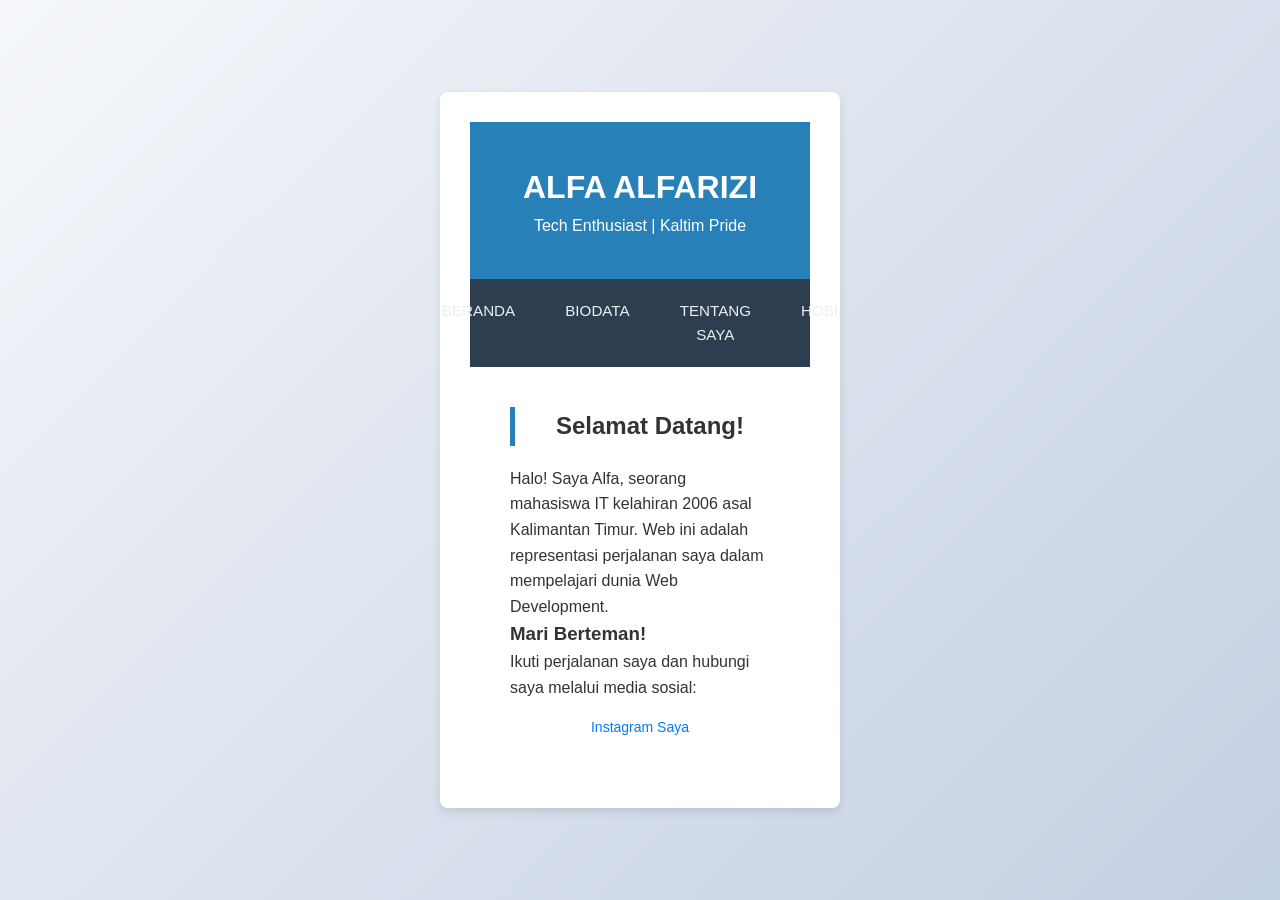
<file: index.html>
<!DOCTYPE html>
<html lang="id">
<head>
    <meta charset="UTF-8">
    <title>Alfa Portofolio</title>
    <link rel="stylesheet" href="stayle.css">
</head>
<body>
    <div class="container">
        <header>
            <h1>ALFA ALFARIZI</h1>
            <p>Tech Enthusiast | Kaltim Pride</p>
        </header>
        <nav>
            <a href="index.html">BERANDA</a>
            <a href="biodata.html">BIODATA</a>
            <a href="tentang.html">TENTANG SAYA</a>
            <a href="hobi.html">HOBI</a>
        </nav>
        <section class="content">
            <h2>Selamat Datang!</h2>
            <p>Halo! Saya Alfa, seorang mahasiswa IT kelahiran 2006 asal Kalimantan Timur. Web ini adalah representasi perjalanan saya dalam mempelajari dunia Web Development.</p>
            
            <div class="social-section">
                <h3>Mari Berteman!</h3>
                <p>Ikuti perjalanan saya dan hubungi saya melalui media sosial:</p>
                <a href="https://www.instagram.com/salmanaalfarizii" class="btn-ig" title="Kunjungi Instagram Alfa">
                    Instagram Saya
                </a>
            </div>
        </section>
    </div>
</body>
</html>
</file>
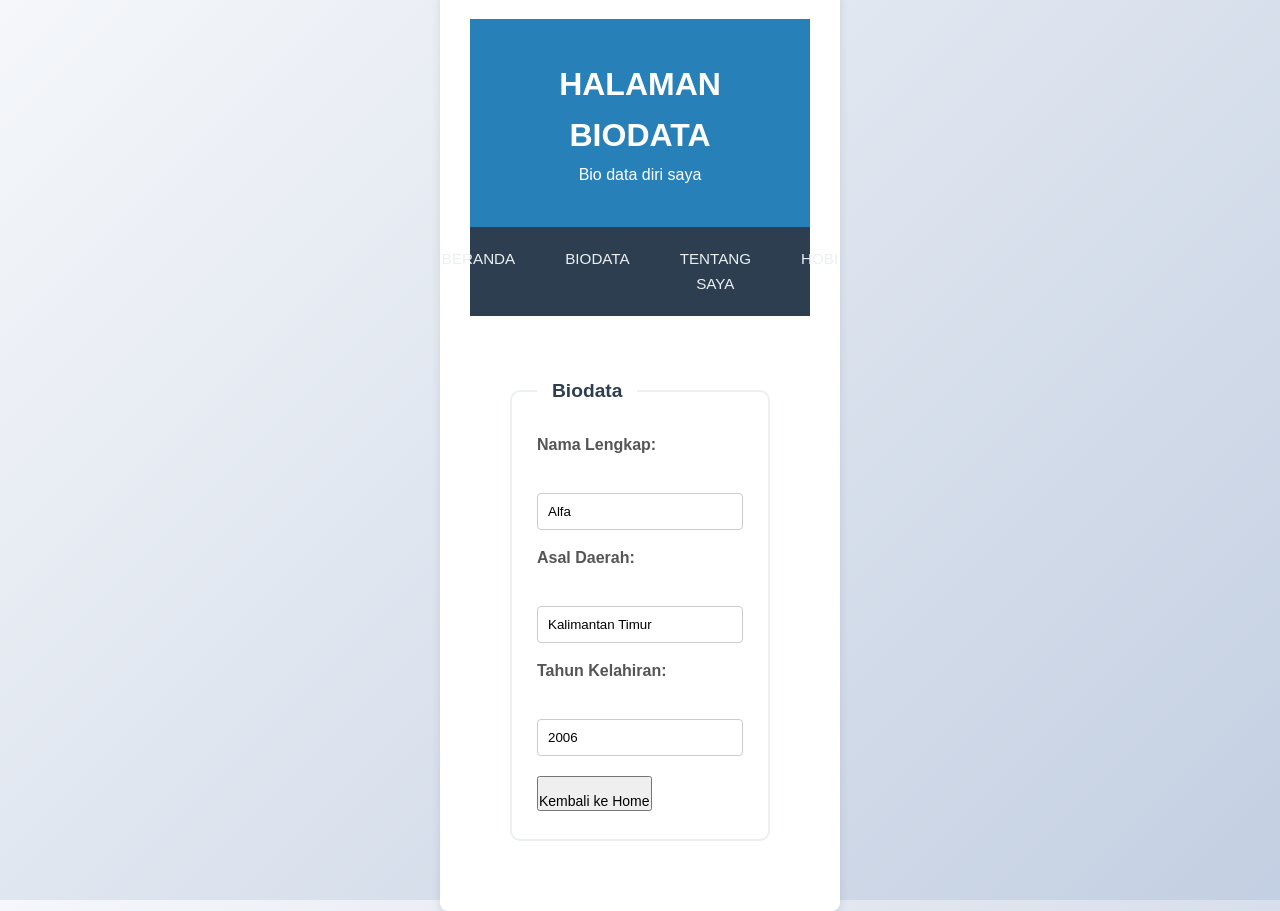
<file: biodata.html>
<!DOCTYPE html>
<html lang="id">
<head>
    <meta charset="UTF-8">
    <title>Biodata - Alfa</title>
    <link rel="stylesheet" href="stayle.css">
</head>
<body>
    <div class="container">
        <header>
            <h1>HALAMAN BIODATA</h1>
            <p>Bio data diri saya</p>
        </header>

        <nav>
            <a href="index.html">BERANDA</a>
            <a href="biodata.html">BIODATA</a>
            <a href="tentang.html">TENTANG SAYA</a>
            <a href="hobi.html">HOBI</a>
        </nav>

        <section class="content">
            <form action="#">
                <fieldset>
                    <legend> Biodata</legend>
                    
                    <div class="form-group">
                        <label>Nama Lengkap:</label><br>
                        <input type="text" name="nama" value="Alfa" placeholder="Masukkan nama...">
                    </div>

                    <div class="form-group">
                        <label>Asal Daerah:</label><br>
                        <input type="text" name="asal" value="Kalimantan Timur">
                    </div>

                    <div class="form-group">
                        <label>Tahun Kelahiran:</label><br>
                        <input type="text" name="tahun" value="2006">
                    </div>

                    

                    

                
            
            <div style="margin-top: 20px;">
                <button class="back"><a href="index.html" style="color: rgb(0, 0, 0); text-decoration: none;">Kembali ke Home</a></button>
            </div>
        </section>
    </div>
</body>
</html>
</file>
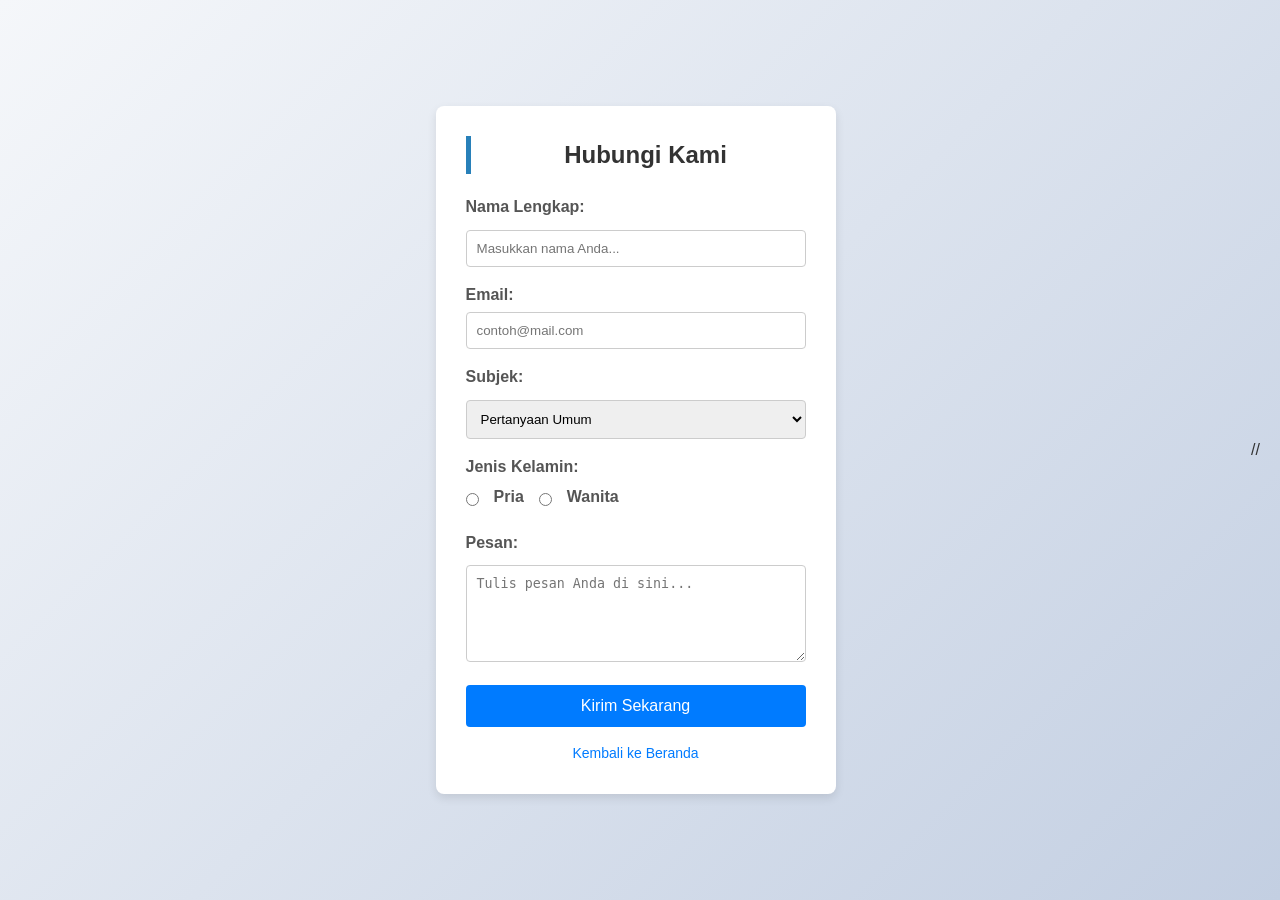
<file: form.html>
<!DOCTYPE html>
<html lang="id">
<head>
    <meta charset="UTF-8">
    <meta name="viewport" content="width=device-width, initial-scale=1.0">
    <title>Formulir Kontak</title>
    <link rel="stylesheet" href="stayle.css">
</head>
<body>

    <div class="container">
        <h2>Hubungi Kami</h2>
        <form action="#" method="post">
            <div class="form-group">
                <label for="nama">Nama Lengkap:</label>
                <input type="text" id="nama" name="nama" placeholder="Masukkan nama Anda..." required>
            </div>

            <div class="form-group">
                <label for="email">Email:</label>
                <input type="email" id="email" name="email" placeholder="contoh@mail.com" required>
            </div>

            <div class="form-group">
                <label for="subjek">Subjek:</label>
                <select id="subjek" name="subjek">
                    <option value="pertanyaan">Pertanyaan Umum</option>
                    <option value="kerjasama">Kerjasama</option>
                    <option value="saran">Saran & Kritik</option>
                </select>
            </div>

            <div class="form-group">
                <label>Jenis Kelamin:</label>
                <div class="radio-group">
                    <input type="radio" id="pria" name="gender" value="pria">
                    <label for="pria">Pria</label>
                    <input type="radio" id="wanita" name="gender" value="wanita">
                    <label for="wanita">Wanita</label>
                </div>
            </div>

            <div class="form-group">
                <label for="pesan">Pesan:</label>
                <textarea id="pesan" name="pesan" rows="5" placeholder="Tulis pesan Anda di sini..."></textarea>
            </div>

            <button type="submit" class="btn-submit">Kirim Sekarang</button>
            <p><a href="index.html">Kembali ke Beranda</a></p>
        </form>
    </div>//

</body>
</html>
</file>
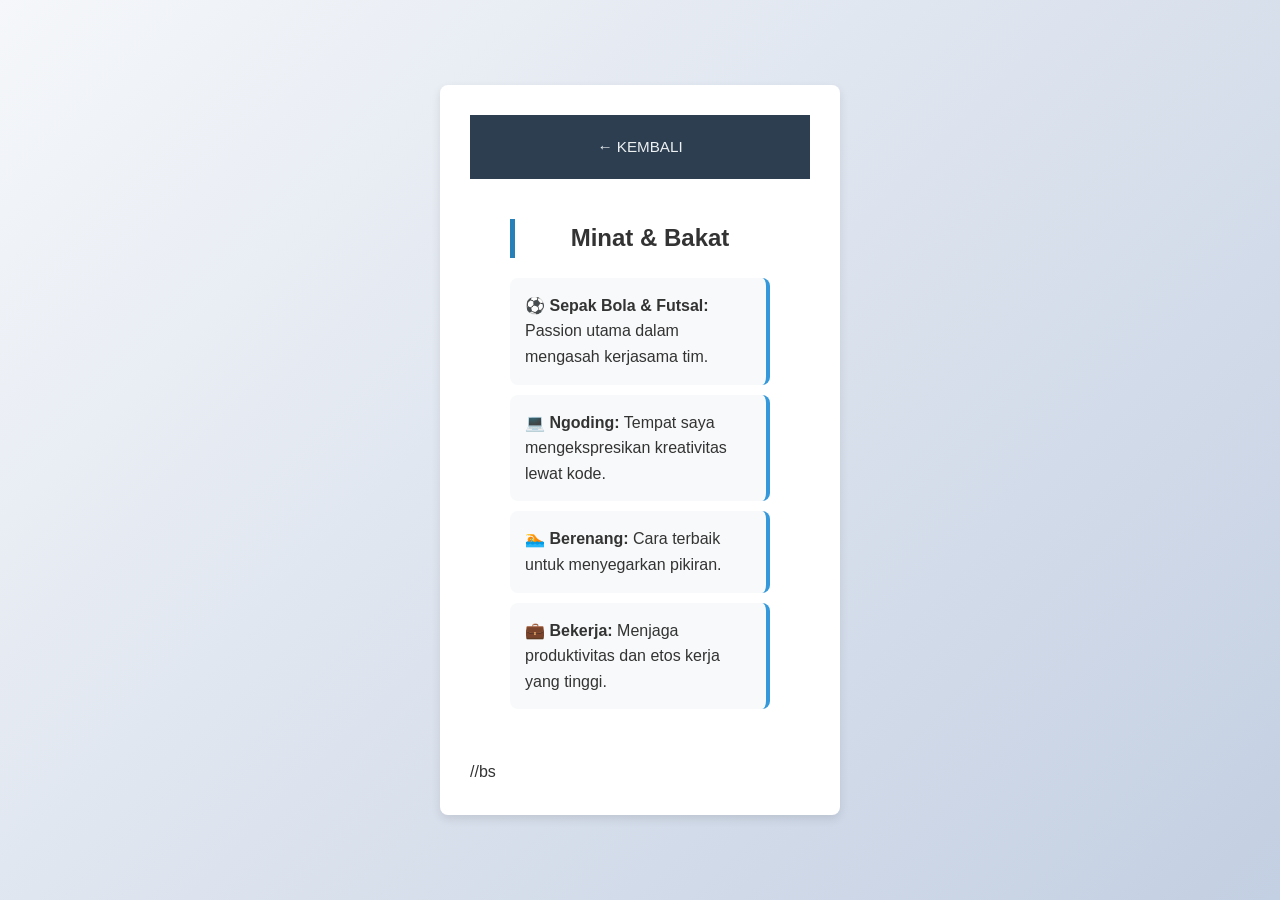
<file: hobi.html>
<!DOCTYPE html>
<html lang="id">
<head>
    <meta charset="UTF-8">
    <title>Hobi - Alfa</title>
    <link rel="stylesheet" href="stayle.css">
</head>
<body>
    <div class="container">
        <nav><a href="index.html">← KEMBALI</a></nav>
        <section class="content">
            <h2>Minat & Bakat</h2>
            <ul class="hobby-list">
                <li>⚽ <strong>Sepak Bola & Futsal:</strong> Passion utama dalam mengasah kerjasama tim.</li>
                <li>💻 <strong>Ngoding:</strong> Tempat saya mengekspresikan kreativitas lewat kode.</li>
                <li>🏊 <strong>Berenang:</strong> Cara terbaik untuk menyegarkan pikiran.</li>
                <li>💼 <strong>Bekerja:</strong> Menjaga produktivitas dan etos kerja yang tinggi.</li>
            </ul>
        </section>//bs
    </div>
</body>
</html>
</file>
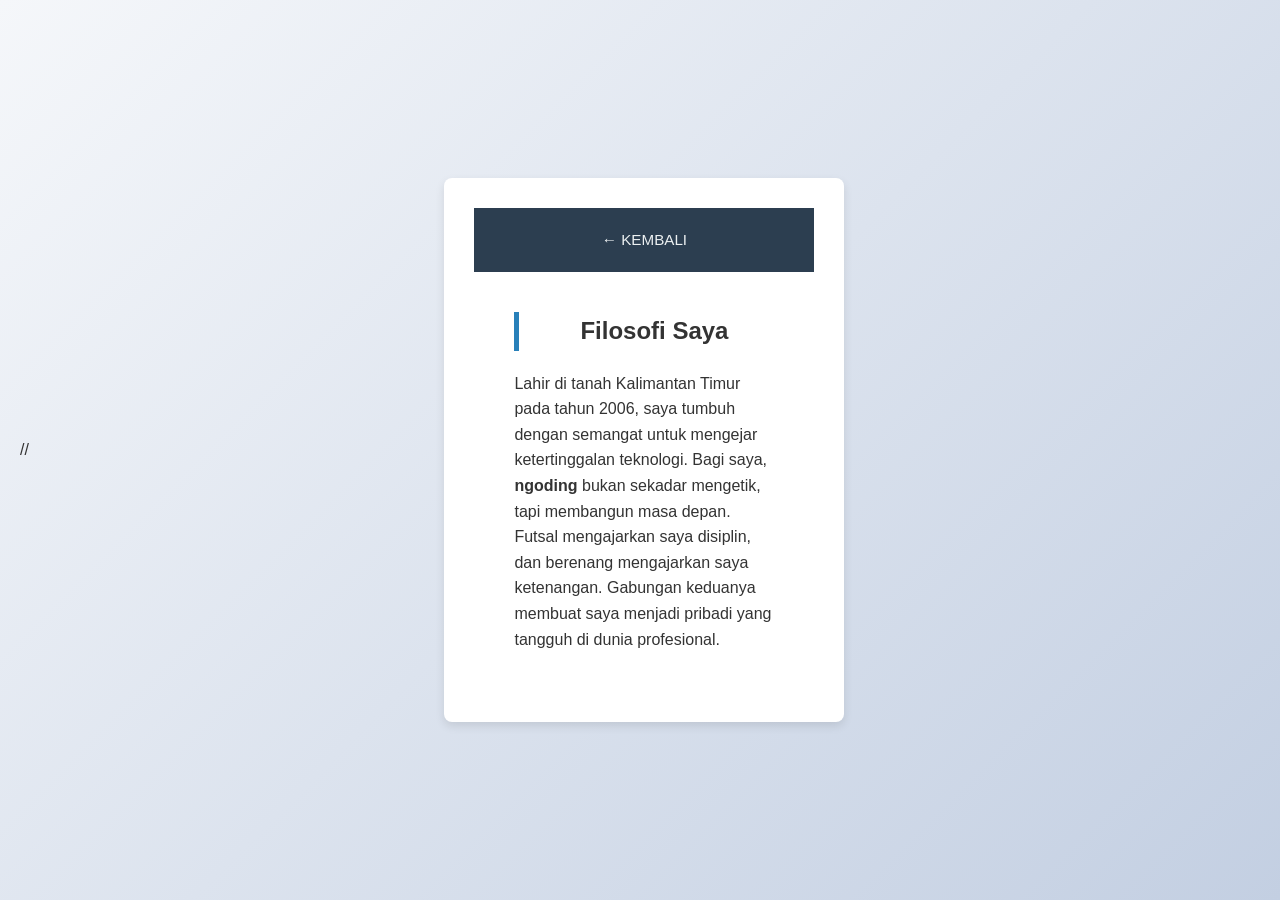
<file: tentang.html>
<!DOCTYPE html>
<html lang="id">
<head>
    <meta charset="UTF-8">
    <title>Tentang - Alfa</title>
    <link rel="stylesheet" href="stayle.css">//
</head>
<body>
    <div class="container">
        <nav><a href="index.html">← KEMBALI</a></nav>
        <section class="content">
            <h2>Filosofi Saya</h2>
            <p>Lahir di tanah Kalimantan Timur pada tahun 2006, saya tumbuh dengan semangat untuk mengejar ketertinggalan teknologi. Bagi saya, <strong>ngoding</strong> bukan sekadar mengetik, tapi membangun masa depan.</p>
            <p>Futsal mengajarkan saya disiplin, dan berenang mengajarkan saya ketenangan. Gabungan keduanya membuat saya menjadi pribadi yang tangguh di dunia profesional.</p>
        </section>
    </div>
</body>
</html>
</file>
<file: stayle.css>
/* Reset & Base Style */
* {
    box-sizing: border-box;
    margin: 0;
    padding: 0;
}

body {
    font-family: 'Segoe UI', Tahoma, Geneva, Verdana, sans-serif; /* Sesuai standar profesional */
    background: linear-gradient(135deg, #f5f7fa 0%, #c3cfe2 100%);
    color: #333;
    line-height: 1.6;
    min-height: 100vh;
    padding: 40px 20px;
}

.container {
    max-width: 900px;
    margin: 0 auto;
    background: #ffffff;
    border-radius: 15px;
    overflow: hidden;
    box-shadow: 0 10px 30px rgba(0,0,0,0.1);
}

/* Header & Navigation */
header {
    background-color: #2880b9; /* Warna biru sesuai modul [cite: 247] */
    color: white;
    padding: 40px 20px;
    text-align: center;
}

nav {
    background: #2c3e50;
    display: flex;
    justify-content: center;
    padding: 10px 0;
}

nav a {
    color: #ecf0f1;
    text-decoration: none;
    padding: 10px 20px;
    margin: 0 5px;
    border-radius: 5px;
    transition: all 0.3s ease;
    font-size: 0.95rem;
    font-weight: 500;
}

nav a:hover {
    background: #34495e;
    color: #3498db;
}

/* Content Area */
.content {
    padding: 40px;
}

h2 {
    color: #2880b9;
    margin-bottom: 20px;
    border-left: 5px solid #2880b9;
    padding-left: 15px;
}

/* Form Styling - Mengikuti Elemen Modul */
fieldset {
    border: 2px solid #ecf0f1;
    padding: 25px;
    border-radius: 10px;
    margin-top: 20px;
}

legend {
    padding: 0 15px;
    font-weight: bold;
    color: #2c3e50;
    font-size: 1.2rem;
}

.form-group {
    margin-bottom: 15px;
}

input[type="text"], input[type="number"], select, textarea {
    width: 100%;
    padding: 12px;
    border: 1px solid #ddd;
    border-radius: 8px;
    margin-top: 5px;
}

input[type="submit"] {
    background-color: #2880b9; /* [cite: 247] */
    color: white;
    padding: 12px 25px;
    border: none;
    border-radius: 8px;
    cursor: pointer;
    font-weight: bold;
    transition: background 0.3s;
}

input[type="submit"]:hover {
    background-color: #1f6391;
}

/* List Style for Hobbies */
.hobby-list {
    list-style: none;
}

.hobby-list li {
    background: #f8f9fa;
    margin-bottom: 10px;
    padding: 15px;
    border-radius: 8px;
    border-right: 4px solid #3498db;
}
body {
    font-family: Arial, sans-serif;
    background-color: #f4f4f9;
    display: flex;
    justify-content: center;
    align-items: center;
    height: 100vh;
    margin: 0;
}

.container {
    background: #ffffff;
    padding: 30px;
    border-radius: 8px;
    box-shadow: 0 4px 10px rgba(0, 0, 0, 0.1);
    width: 100%;
    max-width: 400px;
}

h2 {
    text-align: center;
    color: #333;
}

.form-group {
    margin-bottom: 15px;
}

label {
    display: block;
    margin-bottom: 5px;
    font-weight: bold;
    color: #555;
}

input[type="text"],
input[type="email"],
select,
textarea {
    width: 100%;
    padding: 10px;
    border: 1px solid #ccc;
    border-radius: 4px;
    box-sizing: border-box; /* Agar padding tidak merusak lebar */
}

.radio-group {
    display: flex;
    gap: 15px;
    font-weight: normal;
}

.btn-submit {
    width: 100%;
    padding: 12px;
    background-color: #007bff;
    color: white;
    border: none;
    border-radius: 4px;
    cursor: pointer;
    font-size: 16px;
    transition: background 0.3s;
}

.btn-submit:hover {
    background-color: #0056b3;
}

a {
    display: block;
    text-align: center;
    margin-top: 15px;
    color: #007bff;
    text-decoration: none;
    font-size: 14px;
}
</file>
